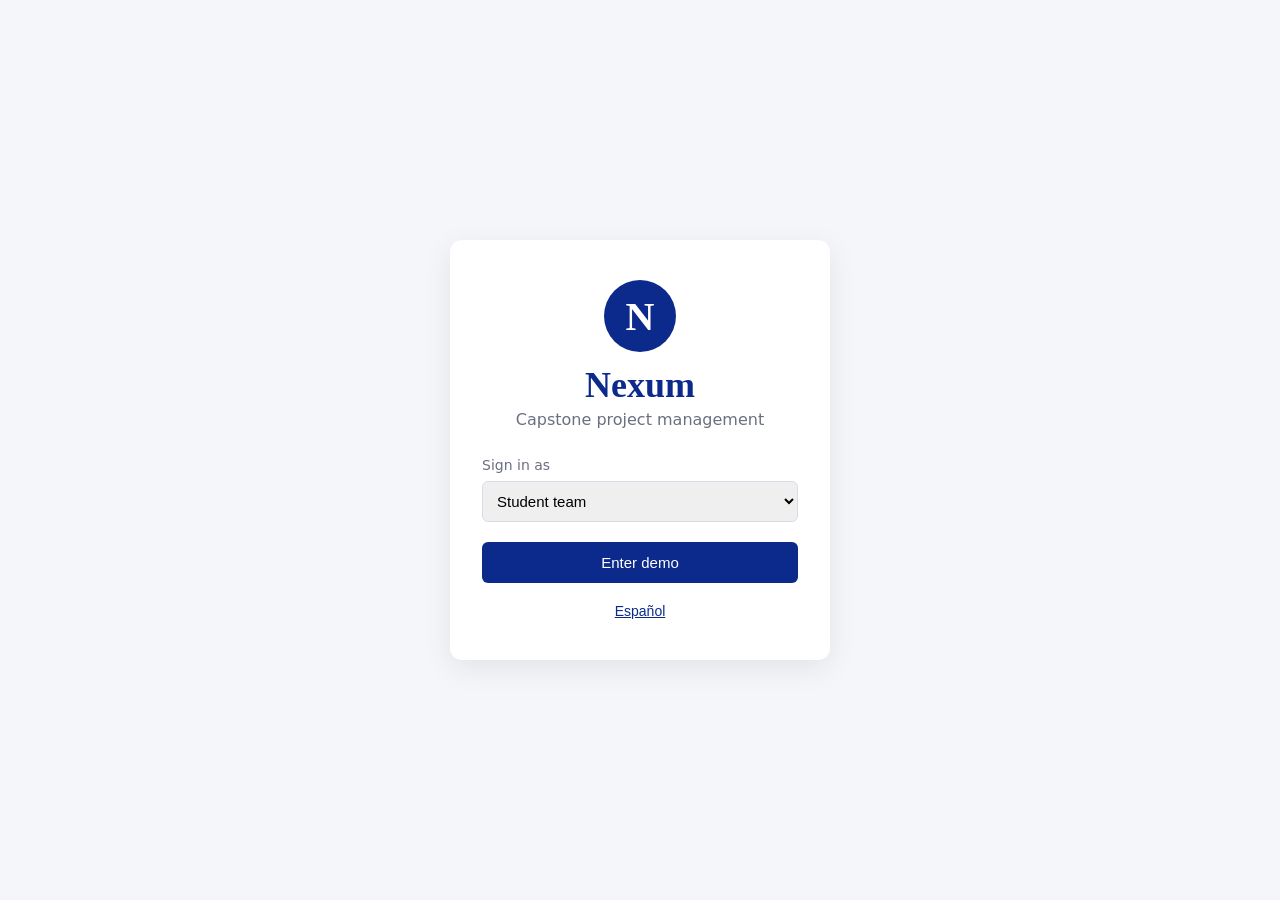
<file: index.html>
<!DOCTYPE html>
<html lang="en">
<head>
  <meta charset="UTF-8">
  <meta name="viewport" content="width=device-width, initial-scale=1.0">
  <title>Nexum</title>
  <link rel="stylesheet" href="css/style.css">
</head>
<body class="login-page">
  <main class="login-card">
    <div class="logo">N</div>
    <h1>Nexum</h1>
    <p class="subtitle" data-i18n="login.subtitle"></p>

    <form id="login-form">
      <label for="role" data-i18n="login.role"></label>
      <select id="role">
        <option value="student" data-i18n="roles.student"></option>
        <option value="teacher" data-i18n="roles.teacher"></option>
      </select>
      <button type="submit" data-i18n="login.enter"></button>
    </form>

    <button id="lang-toggle" class="lang-toggle"></button>
  </main>

  <script src="js/i18n.js"></script>
  <script src="js/login.js"></script>
</body>
</html>
</file>
<file: css/style.css>
:root {
  --primary: #0b2a8c;
  --primary-dark: #081f68;
  --bg: #f5f6fa;
  --text: #1c1c28;
  --muted: #6b6f80;
  --border: #d9dce6;
}

* { box-sizing: border-box; margin: 0; padding: 0; }

/* Elements with the "hidden" attribute stay hidden even if a class sets display */
[hidden] { display: none !important; }

body {
  font-family: "Segoe UI", system-ui, sans-serif;
  background: var(--bg);
  color: var(--text);
}

h1, h2, h3 { font-family: Georgia, "Times New Roman", serif; }

.login-page {
  min-height: 100vh;
  display: grid;
  place-items: center;
  padding: 24px;
}

.login-card {
  background: white;
  width: 100%;
  max-width: 380px;
  padding: 40px 32px;
  border-radius: 12px;
  box-shadow: 0 8px 30px rgba(0, 0, 0, 0.08);
  text-align: center;
}

.logo {
  width: 72px;
  height: 72px;
  margin: 0 auto 12px;
  border-radius: 50%;
  background: var(--primary);
  color: white;
  font: bold 40px Georgia, serif;
  display: grid;
  place-items: center;
}

.login-card h1 { font-size: 36px; color: var(--primary); }
.subtitle { color: var(--muted); margin: 4px 0 28px; }

#login-form { display: flex; flex-direction: column; gap: 8px; text-align: left; }
#login-form label { font-size: 14px; color: var(--muted); }

#login-form select {
  padding: 10px;
  border: 1px solid var(--border);
  border-radius: 6px;
  font-size: 15px;
}

#login-form button {
  margin-top: 12px;
  padding: 12px;
  border: none;
  border-radius: 6px;
  background: var(--primary);
  color: white;
  font-size: 15px;
  cursor: pointer;
}

#login-form button:hover { background: var(--primary-dark); }

.lang-toggle {
  margin-top: 20px;
  background: none;
  border: none;
  color: var(--primary);
  text-decoration: underline;
  cursor: pointer;
  font-size: 14px;
}

/* ---------- Top bar ---------- */
.topbar {
  background: var(--primary);
  color: white;
  padding: 14px 24px;
  display: flex;
  justify-content: space-between;
  align-items: center;
}

.brand {
  color: white;
  text-decoration: none;
  font: bold 22px Georgia, serif;
  display: flex;
  align-items: center;
  gap: 10px;
}

.brand-logo {
  width: 34px;
  height: 34px;
  border-radius: 50%;
  background: white;
  color: var(--primary);
  display: grid;
  place-items: center;
  font-size: 20px;
}

.topbar-actions { display: flex; gap: 8px; }

.topbar-btn {
  background: transparent;
  color: white;
  border: 1px solid rgba(255, 255, 255, 0.5);
  border-radius: 6px;
  padding: 6px 12px;
  cursor: pointer;
  font-size: 14px;
}

.topbar-btn:hover { background: rgba(255, 255, 255, 0.15); }

/* ---------- Page layout ---------- */
.container {
  max-width: 1000px;
  margin: 0 auto;
  padding: 40px 24px;
}

.container h1 { color: var(--primary); font-size: 32px; }

/* ---------- Dashboard cards ---------- */
.menu-grid {
  display: grid;
  grid-template-columns: repeat(auto-fill, minmax(220px, 1fr));
  gap: 16px;
}

.menu-card {
  background: white;
  border: 1px solid var(--border);
  border-radius: 10px;
  padding: 24px;
  text-decoration: none;
  color: var(--text);
  transition: transform 0.15s, box-shadow 0.15s;
}

.menu-card:hover {
  transform: translateY(-3px);
  box-shadow: 0 8px 20px rgba(0, 0, 0, 0.08);
}

.menu-icon { font-size: 28px; }
.menu-card h2 { font-size: 20px; margin: 10px 0 6px; color: var(--primary); }
.menu-card p { font-size: 14px; color: var(--muted); }

/* ---------- Forms ---------- */
.container.narrow { max-width: 680px; }

.back-link {
  display: inline-block;
  margin-bottom: 20px;
  color: var(--primary);
  text-decoration: none;
  font-size: 14px;
}

.back-link:hover { text-decoration: underline; }

.form-card {
  background: white;
  border: 1px solid var(--border);
  border-radius: 10px;
  padding: 28px;
  margin: 20px 0;
  display: flex;
  flex-direction: column;
  gap: 6px;
}

.form-card label { font-size: 14px; color: var(--muted); margin-top: 10px; }

.form-card input,
.form-card textarea {
  padding: 10px 12px;
  border: 1px solid var(--border);
  border-radius: 6px;
  font: inherit;
  font-size: 15px;
  resize: vertical;
}

.form-card input:focus,
.form-card textarea:focus {
  outline: 2px solid var(--primary);
  border-color: transparent;
}

.form-card h3 { font-size: 16px; color: var(--primary); margin-top: 14px; }
.form-card h3:first-child { margin-top: 0; }
.form-card ul { padding-left: 20px; }

.form-error {
  background: #fdecec;
  color: #b42318;
  padding: 10px 12px;
  border-radius: 6px;
  font-size: 14px;
  margin-top: 10px;
}

.btn-primary,
.btn-secondary {
  padding: 12px 20px;
  border-radius: 6px;
  font-size: 15px;
  cursor: pointer;
}

.btn-primary {
  margin-top: 16px;
  background: var(--primary);
  color: white;
  border: none;
}

.btn-primary:hover { background: var(--primary-dark); }

.btn-secondary {
  background: white;
  color: var(--primary);
  border: 1px solid var(--primary);
}

/* ---------- Status badges ---------- */
.project-header {
  display: flex;
  align-items: center;
  gap: 12px;
  flex-wrap: wrap;
}

.badge {
  padding: 4px 12px;
  border-radius: 999px;
  font-size: 13px;
  font-weight: 600;
}

.badge-pending { background: #fff4d6; color: #8a5a00; }

/* ---------- Table page ---------- */
.container.wide { max-width: 1200px; }

.toolbar {
  display: flex;
  gap: 12px;
  flex-wrap: wrap;
  margin: 24px 0 8px;
}

.toolbar input,
.toolbar select {
  padding: 10px 12px;
  border: 1px solid var(--border);
  border-radius: 6px;
  font: inherit;
  font-size: 15px;
  background: white;
}

.toolbar input { flex: 1; min-width: 240px; }

.count { font-size: 14px; color: var(--muted); margin-bottom: 12px; }

.table-wrapper {
  overflow-x: auto;
  background: white;
  border: 1px solid var(--border);
  border-radius: 10px;
}

.data-table {
  width: 100%;
  border-collapse: collapse;
  font-size: 14px;
}

.data-table th,
.data-table td {
  padding: 12px 14px;
  text-align: left;
  border-bottom: 1px solid var(--border);
  white-space: nowrap;
}

.data-table th {
  background: #eef1fa;
  color: var(--primary);
  font-weight: 600;
  cursor: pointer;
  user-select: none;
}

.data-table th:hover { background: #e2e7f7; }
.data-table tbody tr:hover { background: #f8f9fd; }
.data-table tbody tr:last-child td { border-bottom: none; }

.data-table .empty {
  text-align: center;
  color: var(--muted);
  padding: 32px;
}

.muted { color: var(--muted); font-style: italic; }

/* ---------- More status badges ---------- */
.badge-approved { background: #dcf5e3; color: #1a7f37; }
.badge-observed { background: #e3ecff; color: #1f4fbf; }
.badge-rejected { background: #fdecec; color: #b42318; }

/* ---------- Meetings ---------- */
.form-card select {
  padding: 10px 12px;
  border: 1px solid var(--border);
  border-radius: 6px;
  font: inherit;
  font-size: 15px;
  background: white;
}

.form-card h2 { font-size: 20px; color: var(--primary); }

.meeting-card {
  background: white;
  border: 1px solid var(--border);
  border-radius: 10px;
  padding: 20px 24px;
  margin-bottom: 16px;
}

.meeting-header {
  display: flex;
  justify-content: space-between;
  align-items: center;
  gap: 12px;
  flex-wrap: wrap;
  margin-bottom: 10px;
}

.meeting-header h2 { font-size: 18px; color: var(--primary); }
.meeting-card p { margin: 4px 0; font-size: 15px; }
.meeting-card h3 { font-size: 15px; color: var(--primary); margin: 16px 0 8px; }

.comments { list-style: none; display: flex; flex-direction: column; gap: 10px; }

.comments li {
  background: var(--bg);
  border-radius: 8px;
  padding: 10px 14px;
}

.small-muted { font-size: 13px; color: var(--muted); }

.comment-form {
  display: flex;
  flex-direction: column;
  gap: 8px;
  margin-top: 12px;
}

.comment-form textarea {
  padding: 10px 12px;
  border: 1px solid var(--border);
  border-radius: 6px;
  font: inherit;
  resize: vertical;
}

.comment-form button { align-self: flex-start; }

.empty-state {
  text-align: center;
  color: var(--muted);
  padding: 40px 20px;
  background: white;
  border: 1px dashed var(--border);
  border-radius: 10px;
}

/* =====================================================
   Steps 6-8: deliverables, feedback, calendar, messages
   ===================================================== */
.section-title { font-size: 20px; color: var(--primary); margin: 28px 0 4px; }
.form-card input[type="file"] { padding: 8px; background: var(--bg); }

/* ---------- Generic item card ---------- */
.item-card {
  background: white;
  border: 1px solid var(--border);
  border-radius: 10px;
  padding: 20px 24px;
  margin: 16px 0;
}

.item-header {
  display: flex;
  justify-content: space-between;
  align-items: center;
  gap: 12px;
  flex-wrap: wrap;
  margin-bottom: 10px;
}

.item-header h2 { font-size: 18px; color: var(--primary); }
.item-card p { margin: 4px 0; font-size: 15px; }
.item-card h3 { font-size: 15px; color: var(--primary); margin: 16px 0 8px; }

/* ---------- Feedback history ---------- */
.reviews { list-style: none; display: flex; flex-direction: column; gap: 10px; padding: 0; }

.reviews li {
  background: var(--bg);
  border-radius: 8px;
  padding: 10px 14px;
}

.review-top { display: flex; align-items: center; gap: 10px; flex-wrap: wrap; }
.grade { font-weight: 600; font-size: 14px; }

/* ---------- Evaluation form ---------- */
.review-box { margin-top: 16px; border-top: 1px solid var(--border); padding-top: 12px; }

.review-box summary {
  cursor: pointer;
  color: var(--primary);
  font-weight: 600;
}

.review-form { display: flex; flex-direction: column; gap: 6px; margin-top: 8px; }
.review-form label { font-size: 14px; color: var(--muted); margin-top: 8px; }

.review-form select,
.review-form input,
.review-form textarea {
  padding: 10px 12px;
  border: 1px solid var(--border);
  border-radius: 6px;
  font: inherit;
  font-size: 15px;
  background: white;
}

.review-form input { max-width: 120px; }
.review-form button { align-self: flex-start; }

/* ---------- Calendar ---------- */
.cal-nav {
  display: flex;
  justify-content: space-between;
  align-items: center;
  gap: 12px;
  margin: 24px 0 12px;
}

.cal-nav h2 { font-size: 24px; color: var(--primary); text-align: center; }
.cal-nav .btn-secondary { padding: 8px 14px; font-size: 14px; }

.cal-grid {
  display: grid;
  grid-template-columns: repeat(7, 1fr);
  gap: 4px;
}

.cal-weekday {
  text-align: center;
  font-size: 13px;
  font-weight: 600;
  color: var(--muted);
  padding: 6px 0;
  text-transform: capitalize;
}

.cal-day {
  background: white;
  border: 1px solid var(--border);
  border-radius: 8px;
  min-height: 96px;
  padding: 6px;
  display: flex;
  flex-direction: column;
  gap: 3px;
  overflow: hidden;
}

.cal-day.empty { background: transparent; border: none; }
.cal-day.today { border: 2px solid var(--primary); }
.cal-num { font-size: 13px; font-weight: 600; }

.cal-chip {
  font-size: 11px;
  color: white;
  border-radius: 4px;
  padding: 2px 5px;
  white-space: nowrap;
  overflow: hidden;
  text-overflow: ellipsis;
}

.cal-dot {
  display: inline-block;
  width: 10px;
  height: 10px;
  border-radius: 50%;
  margin-right: 6px;
}

/* One color per event type */
.evt-deadline { background: #d93025; }
.evt-meeting { background: #1f4fbf; }
.evt-evaluation { background: #b06000; }
.evt-defense { background: #7b2cbf; }
.evt-reminder { background: #1a7f37; }

.cal-legend {
  display: flex;
  flex-wrap: wrap;
  gap: 16px;
  margin: 12px 0;
  font-size: 13px;
  color: var(--muted);
}

.cal-bottom {
  display: grid;
  grid-template-columns: 1fr 1fr;
  gap: 24px;
  align-items: start;
}

.event-list { list-style: none; padding: 0; display: flex; flex-direction: column; gap: 10px; margin-top: 12px; }

.event-list li {
  background: white;
  border: 1px solid var(--border);
  border-radius: 8px;
  padding: 10px 14px;
  font-size: 14px;
}

/* On phones the chips become dots and the bottom stacks */
@media (max-width: 700px) {
  .cal-day { min-height: 56px; }
  .cal-chip { font-size: 0; width: 8px; height: 8px; padding: 0; border-radius: 50%; }
  .cal-day { flex-direction: row; flex-wrap: wrap; align-content: flex-start; }
  .cal-num { width: 100%; }
  .cal-bottom { grid-template-columns: 1fr; }
  .cal-nav h2 { font-size: 18px; }
}

/* ---------- Messages ---------- */
.toolbar label { align-self: center; color: var(--muted); font-size: 14px; }

.chat {
  background: white;
  border: 1px solid var(--border);
  border-radius: 10px;
  margin-top: 16px;
  overflow: hidden;
}

.chat-log {
  height: 420px;
  overflow-y: auto;
  padding: 20px;
  display: flex;
  flex-direction: column;
  gap: 12px;
  background: var(--bg);
}

.chat-empty { margin: auto; }

.msg {
  max-width: 75%;
  background: white;
  border: 1px solid var(--border);
  border-radius: 12px 12px 12px 4px;
  padding: 8px 12px;
  align-self: flex-start;
}

.msg.mine {
  align-self: flex-end;
  background: var(--primary);
  color: white;
  border-color: var(--primary);
  border-radius: 12px 12px 4px 12px;
}

.msg-author { font-size: 12px; font-weight: 600; opacity: 0.8; }
.msg p { margin: 2px 0; }
.msg-time { font-size: 11px; opacity: 0.7; }

.chat-form {
  display: flex;
  gap: 8px;
  padding: 12px;
  border-top: 1px solid var(--border);
}

.chat-form input {
  flex: 1;
  padding: 10px 12px;
  border: 1px solid var(--border);
  border-radius: 6px;
  font: inherit;
}

.chat-form .btn-primary { margin-top: 0; }
</file>
